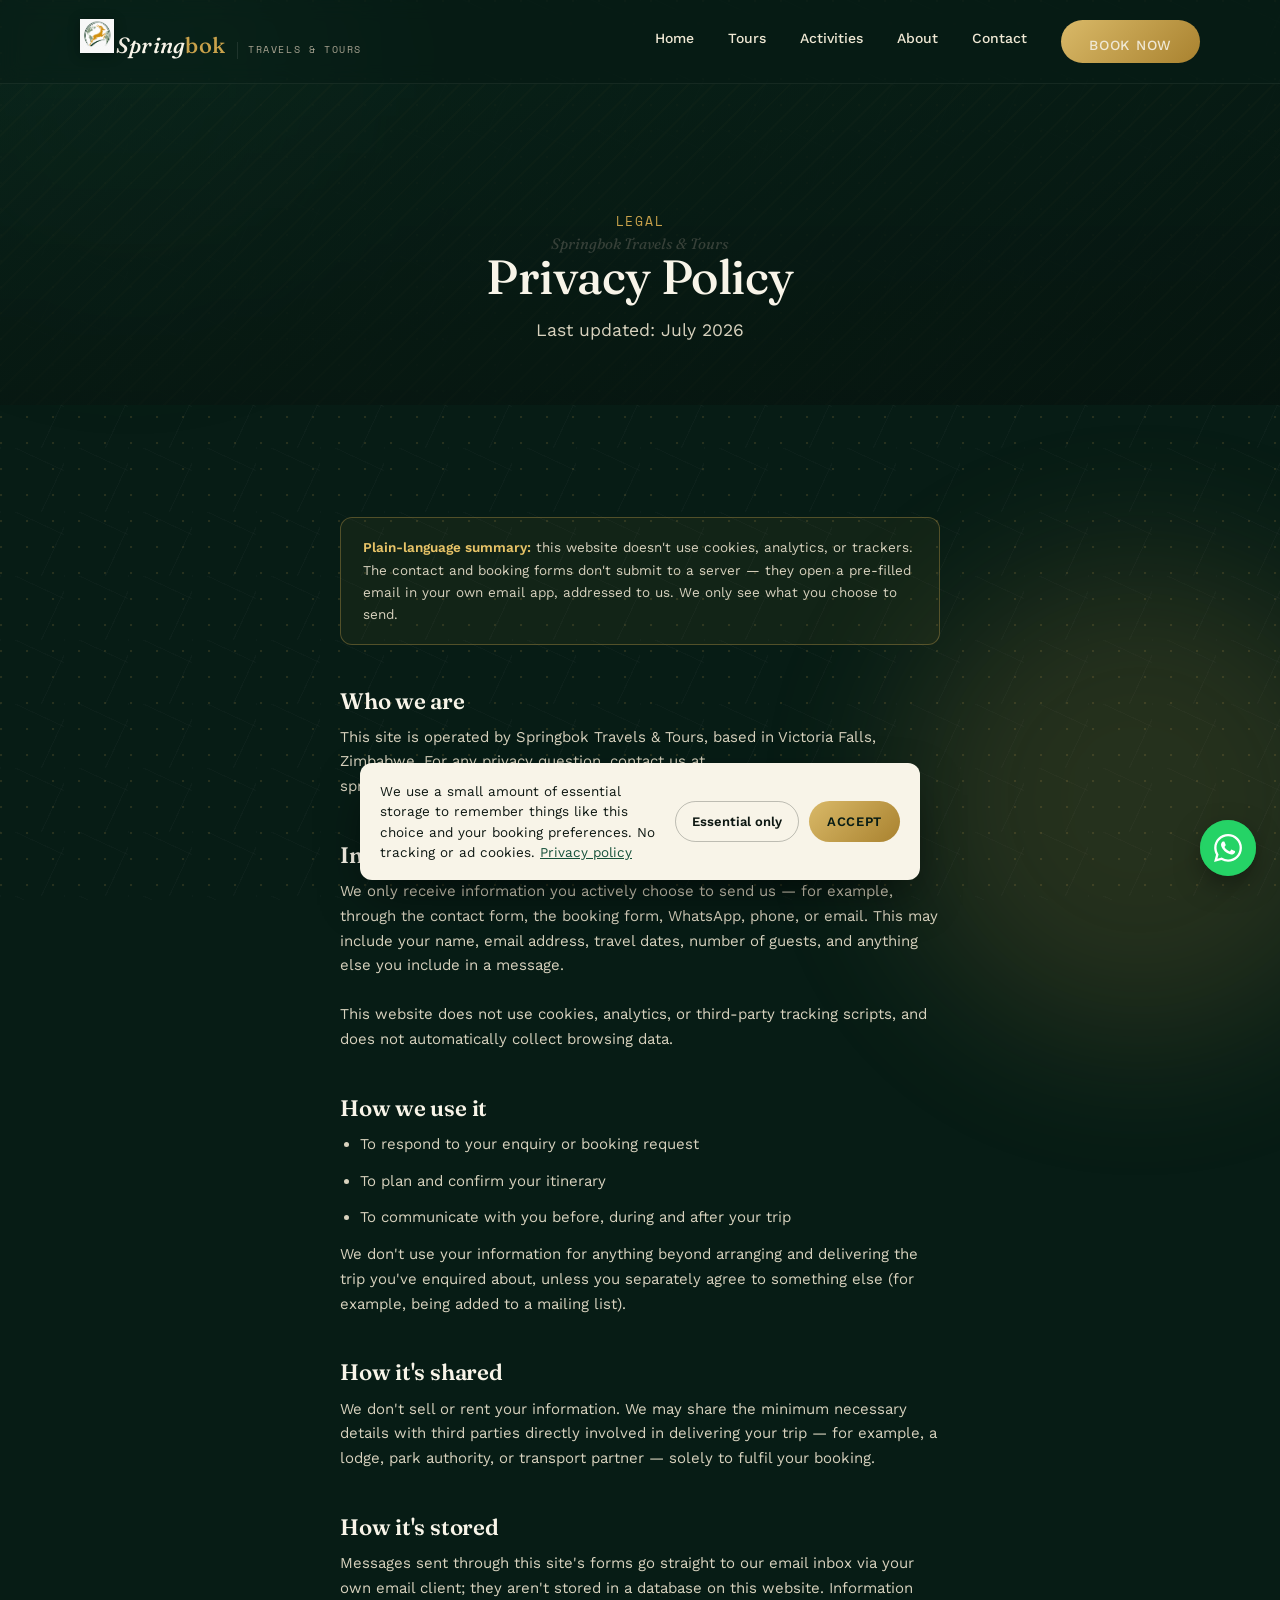
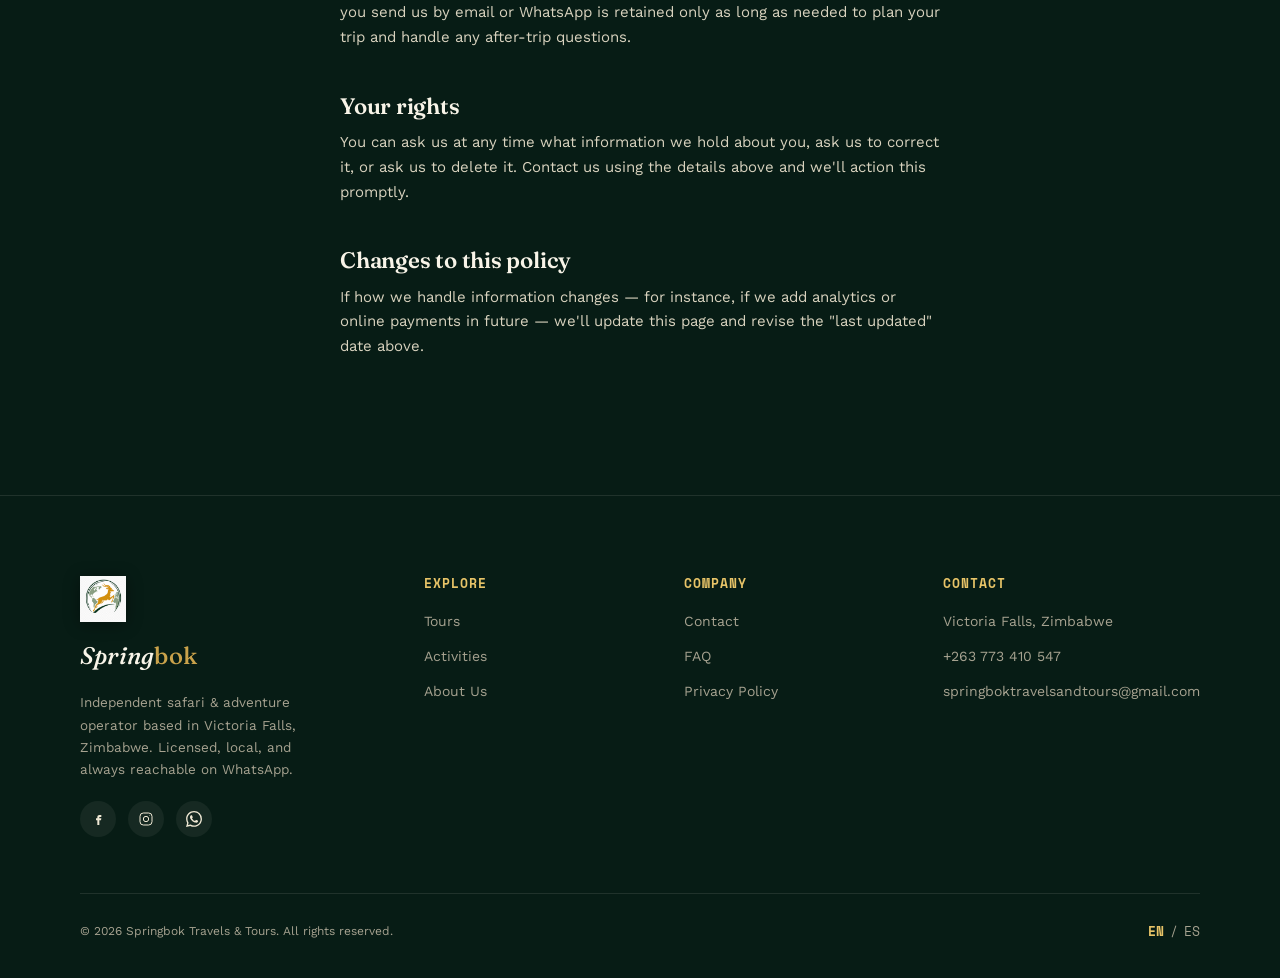
<file: privacy.html>
<!DOCTYPE html>
<!--
  DRAFT PRIVACY POLICY — not legal advice.
  This is a reasonable starting template based on what this site actually
  does (a static contact/booking form that opens the visitor's own email
  client — no server, no database, no analytics or cookies at present).
  Have this reviewed against Zimbabwean data protection law, and against
  any other jurisdiction your customers book from, before relying on it.
-->
<html lang="en">

<head>
    <meta charset="UTF-8">
    <meta name="viewport" content="width=device-width, initial-scale=1.0">
    <title>Privacy Policy — Springbok Travels &amp; Tours</title>
    <meta name="description" content="How Springbok Travels & Tours handles the information you share with us.">
    <link rel="preconnect" href="https://fonts.googleapis.com">
    <link
        href="https://fonts.googleapis.com/css2?family=Fraunces:ital,opsz,wght@0,9..144,400;0,9..144,500;0,9..144,600;1,9..144,500&family=Work+Sans:wght@400;500;600;700&family=Space+Mono:wght@400;700&display=swap"
        rel="stylesheet">
    <link rel="stylesheet" href="style.css">
    <link rel="icon" type="image/png" sizes="32x32" href="images/logo/favicon-32.png">
    <link rel="icon" type="image/png" sizes="192x192" href="images/logo/favicon-192.png">
    <link rel="apple-touch-icon" href="images/logo/apple-touch-icon.png">
    <meta name="theme-color" content="#071C15">
</head>

<body>

    <header class="site-header">
        <div class="header-inner">
            <a href="index.html" class="logo">
                <img src="images/logo.png" alt="" class="logo-icon" width="40" height="31">
                <span class="logo-word">Spring<span>bok</span></span>
                <span class="logo-tag">Travels &amp; Tours</span>
            </a>
            <div class="nav">
                <div class="nav-links">
                    <a href="index.html" class="nav-link">Home</a>
                    <a href="tours.html" class="nav-link">Tours</a>
                    <a href="activities.html" class="nav-link">Activities</a>
                    <a href="about.html" class="nav-link">About</a>
                    <a href="contact.html" class="nav-link">Contact</a>
                    <a href="tours.html" class="nav-link btn btn--gold ">Book Now</a>
                </div>
                <button class="hamburger" aria-label="Open navigation menu" aria-expanded="false">
                    <span></span><span></span><span></span>
                </button>
            </div>
        </div>
    </header>

    <main>
        <section class="page-hero" style="min-height:280px;">
            <div class="page-hero__media">
                <div class="media-fallback-label" style="display:flex;">Springbok Travels &amp; Tours</div>
            </div>
            <div class="page-hero__content">
                <span class="eyebrow">Legal</span>
                <h1 style="font-size:clamp(2rem,2vw + 1.5rem,3rem);">Privacy Policy</h1>
                <p>Last updated: July 2026</p>
            </div>
        </section>

        <section class="page-content">
            <div class="container policy-doc">

                <div class="policy-note">
                    <strong>Plain-language summary:</strong> this website doesn't use cookies, analytics, or trackers.
                    The contact and booking forms don't submit to a server — they open a pre-filled email in your own
                    email app, addressed to us. We only see what you choose to send.
                </div>

                <h2>Who we are</h2>
                <p>This site is operated by Springbok Travels &amp; Tours, based in Victoria Falls, Zimbabwe. For any
                    privacy question, contact us at <a
                        href="mailto:springboktravelsandtours@gmail.com">springboktravelsandtours@gmail.com</a> or <a
                        href="tel:+263773410547">+263 773 410 547</a>.</p>

                <h2>Information we collect</h2>
                <p>We only receive information you actively choose to send us — for example, through the contact form,
                    the booking form, WhatsApp, phone, or email. This may include your name, email address, travel
                    dates, number of guests, and anything else you include in a message.</p>
                <p>This website does not use cookies, analytics, or third-party tracking scripts, and does not
                    automatically collect browsing data.</p>

                <h2>How we use it</h2>
                <ul>
                    <li>To respond to your enquiry or booking request</li>
                    <li>To plan and confirm your itinerary</li>
                    <li>To communicate with you before, during and after your trip</li>
                </ul>
                <p>We don't use your information for anything beyond arranging and delivering the trip you've enquired
                    about, unless you separately agree to something else (for example, being added to a mailing list).
                </p>

                <h2>How it's shared</h2>
                <p>We don't sell or rent your information. We may share the minimum necessary details with third parties
                    directly involved in delivering your trip — for example, a lodge, park authority, or transport
                    partner — solely to fulfil your booking.</p>

                <h2>How it's stored</h2>
                <p>Messages sent through this site's forms go straight to our email inbox via your own email client;
                    they aren't stored in a database on this website. Information you send us by email or WhatsApp is
                    retained only as long as needed to plan your trip and handle any after-trip questions.</p>

                <h2>Your rights</h2>
                <p>You can ask us at any time what information we hold about you, ask us to correct it, or ask us to
                    delete it. Contact us using the details above and we'll action this promptly.</p>

                <h2>Changes to this policy</h2>
                <p>If how we handle information changes — for instance, if we add analytics or online payments in future
                    — we'll update this page and revise the "last updated" date above.</p>

            </div>
        </section>
    </main>

    <footer class="site-footer">
        <div class="footer-grid">
            <div class="footer-brand">
                <img src="images/logo.png" alt="Springbok Travels &amp; Tours" class="logo-icon logo-icon--footer"
                    width="52" height="40">
                <span class="logo-word">Spring<span>bok</span></span>
                <p>Independent safari &amp; adventure operator based in Victoria Falls, Zimbabwe. Licensed, local, and
                    always reachable on WhatsApp.</p>
                <div class="footer-social">
                    <a href="#" class="social-icon" aria-label="Facebook"><svg viewBox="0 0 24 24" fill="currentColor">
                            <path d="M14 9h3V6h-3c-1.7 0-3 1.3-3 3v2H9v3h2v7h3v-7h2.5l.5-3H14V9z" />
                        </svg></a>
                    <a href="#" class="social-icon" aria-label="Instagram"><svg viewBox="0 0 24 24" fill="none"
                            stroke="currentColor" stroke-width="1.5">
                            <rect x="3" y="3" width="18" height="18" rx="5" />
                            <circle cx="12" cy="12" r="4" />
                            <circle cx="17.2" cy="6.8" r="0.6" fill="currentColor" stroke="none" />
                        </svg></a>
                    <a href="https://wa.me/263773410547" target="_blank" rel="noopener" class="social-icon"
                        aria-label="WhatsApp"><svg viewBox="0 0 24 24" fill="currentColor">
                            <path
                                d="M17.472 14.382c-.297-.149-1.758-.867-2.03-.967-.273-.099-.471-.148-.67.15-.197.297-.767.966-.94 1.164-.173.199-.347.223-.644.075-.297-.15-1.255-.463-2.39-1.475-.883-.788-1.48-1.761-1.653-2.059-.173-.297-.018-.458.13-.606.134-.133.298-.347.446-.52.149-.174.198-.298.298-.497.099-.198.05-.371-.025-.52-.075-.149-.669-1.612-.916-2.207-.242-.579-.487-.5-.669-.51-.173-.008-.371-.01-.57-.01-.198 0-.52.074-.792.372-.272.297-1.04 1.016-1.04 2.479 0 1.462 1.065 2.875 1.213 3.074.149.198 2.096 3.2 5.077 4.487.709.306 1.262.489 1.694.625.712.227 1.36.195 1.871.118.571-.085 1.758-.719 2.006-1.413.248-.694.248-1.289.173-1.413-.074-.124-.272-.198-.57-.347m-5.421 7.403h-.004a9.87 9.87 0 01-5.031-1.378l-.361-.214-3.741.982.998-3.648-.235-.374a9.86 9.86 0 01-1.51-5.26c.001-5.45 4.436-9.884 9.888-9.884 2.64 0 5.122 1.03 6.988 2.898a9.825 9.825 0 012.893 6.994c-.003 5.45-4.437 9.884-9.885 9.884m8.413-18.297A11.815 11.815 0 0012.05 0C5.495 0 .16 5.335.157 11.892c0 2.096.547 4.142 1.588 5.945L.057 24l6.305-1.654a11.882 11.882 0 005.683 1.448h.005c6.554 0 11.89-5.335 11.893-11.893a11.821 11.821 0 00-3.48-8.413Z" />
                        </svg></a>
                </div>
            </div>
            <div class="footer-col">
                <h4>Explore</h4>
                <ul>
                    <li><a href="tours.html">Tours</a></li>
                    <li><a href="activities.html">Activities</a></li>
                    <li><a href="about.html">About Us</a></li>
                </ul>
            </div>
            <div class="footer-col">
                <h4>Company</h4>
                <ul>
                    <li><a href="contact.html">Contact</a></li>
                    <li><a href="faq.html">FAQ</a></li>
                    <li><a href="privacy.html">Privacy Policy</a></li>
                </ul>
            </div>
            <div class="footer-col">
                <h4>Contact</h4>
                <ul>
                    <li>Victoria Falls, Zimbabwe</li>
                    <li><a href="tel:+263773410547">+263 773 410 547</a></li>
                    <li><a href="mailto:springboktravelsandtours@gmail.com">springboktravelsandtours@gmail.com</a></li>
                </ul>
            </div>
        </div>
        <div class="footer-bottom">
            <span class="copyright">&copy; 2026 Springbok Travels &amp; Tours. All rights reserved.</span>
            <div class="lang-toggle"><span class="is-active">EN</span><span>/</span><span>ES</span></div>
        </div>
    </footer>

    <script src="data.js"></script>
    <script src="script.js"></script>
    <a href="https://wa.me/263773410547" target="_blank" rel="noopener" class="whatsapp-fab"
        aria-label="Chat on WhatsApp">
        <svg viewBox="0 0 24 24" fill="currentColor">
            <path
                d="M17.472 14.382c-.297-.149-1.758-.867-2.03-.967-.273-.099-.471-.148-.67.15-.197.297-.767.966-.94 1.164-.173.199-.347.223-.644.075-.297-.15-1.255-.463-2.39-1.475-.883-.788-1.48-1.761-1.653-2.059-.173-.297-.018-.458.13-.606.134-.133.298-.347.446-.52.149-.174.198-.298.298-.497.099-.198.05-.371-.025-.52-.075-.149-.669-1.612-.916-2.207-.242-.579-.487-.5-.669-.51-.173-.008-.371-.01-.57-.01-.198 0-.52.074-.792.372-.272.297-1.04 1.016-1.04 2.479 0 1.462 1.065 2.875 1.213 3.074.149.198 2.096 3.2 5.077 4.487.709.306 1.262.489 1.694.625.712.227 1.36.195 1.871.118.571-.085 1.758-.719 2.006-1.413.248-.694.248-1.289.173-1.413-.074-.124-.272-.198-.57-.347m-5.421 7.403h-.004a9.87 9.87 0 01-5.031-1.378l-.361-.214-3.741.982.998-3.648-.235-.374a9.86 9.86 0 01-1.51-5.26c.001-5.45 4.436-9.884 9.888-9.884 2.64 0 5.122 1.03 6.988 2.898a9.825 9.825 0 012.893 6.994c-.003 5.45-4.437 9.884-9.885 9.884m8.413-18.297A11.815 11.815 0 0012.05 0C5.495 0 .16 5.335.157 11.892c0 2.096.547 4.142 1.588 5.945L.057 24l6.305-1.654a11.882 11.882 0 005.683 1.448h.005c6.554 0 11.89-5.335 11.893-11.893a11.821 11.821 0 00-3.48-8.413Z" />
        </svg>
        <span class="whatsapp-fab__ring"></span>
    </a>

</body>

</html>
</file>
<file: style.css>
/* ==========================================================================
   SPRINGBOK TRAVELS & TOURS — stylesheet
   Architecture: CSS Cascade Layers, lowest → highest priority.
   Edit tokens in @layer tokens to re-theme the entire site from one place.
   ========================================================================== */

@layer reset, tokens, base, layout, components, pages, utilities;

/* ---------------------------------------------------------------------- */
@layer reset {

    *,
    *::before,
    *::after {
        box-sizing: border-box;
        margin: 0;
        padding: 0;
    }

    html {
        -webkit-text-size-adjust: 100%;
        scroll-behavior: smooth;
    }

    @media (prefers-reduced-motion: reduce) {
        html {
            scroll-behavior: auto;
        }

        *,
        *::before,
        *::after {
            animation-duration: 0.01ms !important;
            animation-iteration-count: 1 !important;
            transition-duration: 0.01ms !important;
            scroll-behavior: auto !important;
        }
    }

    img {
        display: block;
        max-width: 100%;
    }

    button {
        font: inherit;
        color: inherit;
        background: none;
        border: none;
        cursor: pointer;
    }

    input,
    select,
    textarea {
        font: inherit;
        color: inherit;
    }

    a {
        color: inherit;
        text-decoration: none;
    }

    ul {
        list-style: none;
    }
}

/* ---------------------------------------------------------------------- */
@layer tokens {
    :root {
        /* --- Brand colour system: emerald / gold / ivory --- */
        --emerald-950: #071C15;
        --emerald-900: #0A2A1F;
        --emerald-800: #0F3D2C;
        --emerald-700: #155039;
        --emerald-600: #1E6F4E;
        --emerald-500: #278C63;
        --emerald-400: #3FA57A;
        --emerald-300: #6FC29D;

        --gold-600: #A9822F;
        --gold-500: #C9A24B;
        --gold-400: #D9B968;
        --gold-300: #E8C468;
        --gold-100: #F3E3B8;

        --ivory-100: #F8F4E8;
        --ivory-200: #EFE8D4;
        --ivory-300: #D8D2BE;
        --ivory-muted: #A6A290;

        --ink-900: #0D1712;
        --ink-700: #1B2A21;

        /* --- Semantic tokens --- */
        --color-bg: var(--emerald-950);
        --color-bg-raised: var(--emerald-900);
        --color-bg-card: rgba(248, 244, 232, 0.045);
        --color-border: rgba(248, 244, 232, 0.1);
        --color-text: var(--ivory-200);
        --color-text-muted: var(--ivory-muted);
        --color-heading: var(--ivory-100);
        --color-accent: var(--gold-500);
        --color-accent-bright: var(--gold-300);
        --color-primary: var(--emerald-500);
        --color-primary-bright: var(--emerald-400);

        /* --- Type --- */
        --font-display: 'Fraunces', 'Georgia', serif;
        --font-body: 'Work Sans', -apple-system, sans-serif;
        --font-mono: 'Space Mono', 'Courier New', monospace;

        /* --- Layout --- */
        --page-px: 80px;
        --section-py: 112px;
        --gutter: 24px;
        --radius-sm: 6px;
        --radius-md: 12px;
        --radius-lg: 20px;
        --max-width: 1320px;
        --header-h: 84px;

        --ease: cubic-bezier(0.22, 1, 0.36, 1);
    }
}

/* ---------------------------------------------------------------------- */
@layer base {

    html,
    body {
        height: 100%;
    }

    body {
        font-family: var(--font-body);
        font-size: 16px;
        line-height: 1.65;
        color: var(--color-text);
        background: var(--color-bg);
        -webkit-font-smoothing: antialiased;
        -moz-osx-font-smoothing: grayscale;
        overflow-x: hidden;
    }

    h1,
    h2,
    h3,
    h4 {
        font-family: var(--font-display);
        color: var(--color-heading);
        line-height: 1.08;
        font-weight: 600;
        letter-spacing: -0.01em;
    }

    h1 {
        font-size: clamp(2.75rem, 3.2vw + 1.8rem, 5.5rem);
        font-weight: 500;
    }

    h2 {
        font-size: clamp(1.9rem, 1.4vw + 1.4rem, 2.75rem);
    }

    h3 {
        font-size: 1.35rem;
        font-weight: 600;
    }

    h4 {
        font-size: 1.05rem;
        font-weight: 600;
    }

    p {
        color: var(--color-text);
    }

    strong {
        color: var(--color-heading);
        font-weight: 600;
    }

    a:focus-visible,
    button:focus-visible,
    input:focus-visible,
    select:focus-visible,
    textarea:focus-visible,
    [tabindex]:focus-visible {
        outline: 2px solid var(--color-accent-bright);
        outline-offset: 3px;
        border-radius: 4px;
    }
}

/* ---------------------------------------------------------------------- */
@layer layout {
    .container {
        max-width: var(--max-width);
        margin: 0 auto;
        padding: 0 var(--page-px);
    }

    main {
        display: block;
    }

    .section {
        padding: var(--section-py) var(--page-px);
    }

    .section--tight {
        padding-top: calc(var(--section-py) * 0.6);
        padding-bottom: calc(var(--section-py) * 0.6);
    }

    .section--raised {
        background: var(--emerald-900);
    }

    .section-inner {
        max-width: var(--max-width);
        margin: 0 auto;
    }

    .split {
        display: grid;
        grid-template-columns: 1.05fr 1fr;
        gap: 64px;
        align-items: center;
        max-width: var(--max-width);
        margin: 0 auto;
    }

    .split--reverse {
        grid-template-columns: 1fr 1.05fr;
    }

    .split--reverse .split__media {
        order: 2;
    }
}

/* ---------------------------------------------------------------------- */
@layer components {

    /* --- Eyebrow / section labels --- */
    .eyebrow {
        display: inline-flex;
        align-items: center;
        gap: 10px;
        font-family: var(--font-mono);
        font-size: 12.5px;
        letter-spacing: 0.14em;
        text-transform: uppercase;
        color: var(--color-accent);
    }

    .eyebrow::before {
        content: '';
        width: 20px;
        height: 1px;
        background: var(--color-accent);
    }

    .section-head {
        max-width: 640px;
        margin-bottom: 56px;
    }

    .section-head .eyebrow {
        margin-bottom: 16px;
    }

    .section-head p {
        color: var(--color-text-muted);
        font-size: 1.05rem;
        margin-top: 14px;
    }

    .section-head--center {
        max-width: 640px;
        margin-left: auto;
        margin-right: auto;
        text-align: center;
    }

    .section-head--center .eyebrow {
        justify-content: center;
    }

    .section-head--center .eyebrow::before {
        display: none;
    }

    /* --- Buttons --- */
    .btn {
        display: inline-flex;
        align-items: center;
        justify-content: center;
        gap: 8px;
        padding: 14px 28px;
        border-radius: 999px;
        font-family: var(--font-body);
        font-weight: 600;
        font-size: 13.5px;
        letter-spacing: 0.05em;
        text-transform: uppercase;
        transition: transform 0.25s var(--ease), box-shadow 0.25s var(--ease), background-color 0.25s var(--ease);
        white-space: nowrap;
    }

    .btn--gold {
        background: linear-gradient(135deg, var(--gold-400), var(--gold-600));
        color: var(--emerald-950);
    }

    .btn--gold:hover {
        transform: translateY(-2px);
        box-shadow: 0 12px 30px rgba(201, 162, 75, 0.35);
    }

    .btn--outline {
        background: transparent;
        color: var(--ivory-100);
        border: 1px solid rgba(248, 244, 232, 0.35);
    }

    .btn--outline:hover {
        border-color: var(--color-accent);
        color: var(--color-accent-bright);
    }

    .btn--ghost {
        background: rgba(248, 244, 232, 0.06);
        color: var(--ivory-100);
        padding: 10px 18px;
    }

    .btn--ghost:hover {
        background: rgba(248, 244, 232, 0.12);
    }

    .btn--block {
        width: 100%;
    }

    /* --- Header --- */
    .site-header {
        position: fixed;
        inset: 0 0 auto 0;
        height: var(--header-h);
        display: flex;
        align-items: center;
        z-index: 1000;
        background: rgba(7, 28, 21, 0.72);
        backdrop-filter: blur(10px);
        -webkit-backdrop-filter: blur(10px);
        border-bottom: 1px solid rgba(248, 244, 232, 0.06);
        transition: background 0.3s var(--ease);
    }

    .header-inner {
        width: 100%;
        max-width: var(--max-width);
        margin: 0 auto;
        padding: 0 var(--page-px);
        display: flex;
        align-items: center;
        justify-content: space-between;
    }

    .logo {
        display: flex;
        align-items: baseline;
        gap: 2px;
    }

    .logo-word {
        font-family: var(--font-display);
        font-style: italic;
        font-weight: 500;
        font-size: 22px;
        color: var(--ivory-100);
        letter-spacing: 0.01em;
    }

    .logo-word span {
        color: var(--color-accent);
        font-style: normal;
    }

    .logo-tag {
        font-family: var(--font-mono);
        font-size: 10px;
        letter-spacing: 0.16em;
        text-transform: uppercase;
        color: var(--color-text-muted);
        margin-left: 10px;
        padding-left: 10px;
        border-left: 1px solid var(--color-border);
    }

    .nav {
        display: flex;
        align-items: center;
        gap: 40px;
    }

    .nav-links {
        display: flex;
        align-items: center;
        gap: 34px;
    }

    .nav-link {
        font-family: var(--font-body);
        font-size: 14px;
        font-weight: 500;
        color: var(--ivory-200);
        padding-bottom: 6px;
        position: relative;
    }

    .nav-link::after {
        content: '';
        position: absolute;
        left: 0;
        bottom: 0;
        width: 0;
        height: 2px;
        background: var(--color-accent);
        transition: width 0.25s var(--ease);
    }

    .nav-link:hover::after,
    .nav-link.is-active::after {
        width: 100%;
    }

    .nav-link.is-active {
        color: var(--color-accent-bright);
    }

    .hamburger {
        display: none;
        flex-direction: column;
        justify-content: center;
        gap: 5px;
        width: 32px;
        height: 32px;
        z-index: 1001;
    }

    .hamburger span {
        display: block;
        width: 100%;
        height: 2px;
        background: var(--ivory-100);
        border-radius: 2px;
        transition: transform 0.3s var(--ease), opacity 0.2s var(--ease);
    }

    .hamburger.is-open span:nth-child(1) {
        transform: translateY(7px) rotate(45deg);
    }

    .hamburger.is-open span:nth-child(2) {
        opacity: 0;
    }

    .hamburger.is-open span:nth-child(3) {
        transform: translateY(-7px) rotate(-45deg);
    }

    /* --- Hero --- */
    .hero {
        position: relative;
        min-height: 720px;
        display: flex;
        align-items: flex-end;
        overflow: hidden;
        background: var(--emerald-950);
    }

    .hero__media {
        position: absolute;
        inset: 0;
    }

    .hero__media .media-img {
        width: 100%;
        height: 100%;
        object-fit: cover;
    }

    .hero__media::after {
        content: '';
        position: absolute;
        inset: 0;
        background:
            linear-gradient(0deg, rgba(7, 20, 15, 0.82) 0%, rgba(7, 20, 15, 0.4) 45%, rgba(7, 28, 21, 0.2) 100%);
    }

    /* Fallback used by .hero__media and .page-hero__media when the source
     photo hasn't been added yet (see .media-fallback-label below). */
    .media-fallback-label {
        display: none;
        position: absolute;
        inset: 0;
        align-items: center;
        justify-content: center;
        text-align: center;
        padding: 20px;
        font-family: var(--font-display);
        font-style: italic;
        font-size: 15px;
        color: var(--ivory-300);
        opacity: 0.7;
        z-index: 0;
        background:
            repeating-linear-gradient(135deg, rgba(201, 162, 75, 0.07) 0px, rgba(201, 162, 75, 0.07) 2px, transparent 2px, transparent 18px),
            linear-gradient(160deg, var(--emerald-800), var(--emerald-950));
    }

    .is-missing .media-fallback-label {
        display: flex;
    }

    .is-missing .media-img {
        display: none;
    }

    .hero__content {
        position: relative;
        z-index: 2;
        width: 100%;
        max-width: var(--max-width);
        margin: 0 auto;
        padding: calc(var(--header-h) + 64px) var(--page-px) 88px;
    }

    .hero__eyebrow {
        font-family: var(--font-mono);
        font-size: 13px;
        letter-spacing: 0.16em;
        text-transform: uppercase;
        color: var(--color-accent-bright);
        display: flex;
        align-items: center;
        gap: 10px;
        margin-bottom: 22px;
    }

    .hero__eyebrow .pin {
        color: var(--color-accent);
    }

    .hero h1 {
        max-width: 15ch;
    }

    .hero h1 em {
        font-style: italic;
        color: var(--color-accent);
    }

    .hero__subtitle {
        font-size: 1.15rem;
        color: var(--ivory-300);
        max-width: 46ch;
        margin-top: 20px;
    }

    .hero__actions {
        display: flex;
        gap: 16px;
        margin-top: 36px;
        flex-wrap: wrap;
    }

    .hero__chips {
        display: flex;
        gap: 28px;
        margin-top: 56px;
        flex-wrap: wrap;
    }

    .hero__chip {
        display: flex;
        align-items: center;
        gap: 10px;
    }

    .hero__chip-icon {
        width: 38px;
        height: 38px;
        border-radius: 50%;
        border: 1px solid rgba(201, 162, 75, 0.5);
        background: rgba(201, 162, 75, 0.08);
        display: flex;
        align-items: center;
        justify-content: center;
        color: var(--color-accent-bright);
        flex-shrink: 0;
    }

    .hero__chip-icon svg {
        width: 17px;
        height: 17px;
    }

    .hero__chip-text {
        font-size: 13.5px;
        color: var(--ivory-300);
    }

    /* --- Media placeholder system ---
     Real photo: drop a file at the img's src path.
     Until then, this shows a branded placeholder automatically (via onerror). */
    .media {
        position: relative;
        overflow: hidden;
        width: 100%;
        height: 100%;
        background: var(--emerald-800);
    }

    .media-img {
        width: 100%;
        height: 100%;
        object-fit: cover;
        display: block;
        transition: transform 0.6s var(--ease);
    }

    .media--missing .media-img {
        display: none;
    }

    .media--missing {
        background:
            repeating-linear-gradient(135deg, rgba(201, 162, 75, 0.07) 0px, rgba(201, 162, 75, 0.07) 2px, transparent 2px, transparent 18px),
            linear-gradient(160deg, var(--emerald-800), var(--emerald-950));
    }

    .media--missing::after {
        content: attr(data-label);
        position: absolute;
        inset: 0;
        display: flex;
        align-items: center;
        justify-content: center;
        text-align: center;
        padding: 16px;
        font-family: var(--font-display);
        font-style: italic;
        font-size: 16px;
        color: var(--ivory-300);
        opacity: 0.75;
    }

    .media--missing::before {
        content: '';
        position: absolute;
        inset: 10px;
        border: 1px solid rgba(201, 162, 75, 0.3);
        pointer-events: none;
    }

    /* --- Tour cards --- */
    .tour-card {
        position: relative;
        height: 340px;
        border-radius: var(--radius-md);
        overflow: hidden;
        cursor: pointer;
        box-shadow: 0 10px 30px rgba(3, 10, 7, 0.4);
        transition: transform 0.35s var(--ease), box-shadow 0.35s var(--ease);
    }

    .tour-card:hover {
        transform: translateY(-6px);
        box-shadow: 0 22px 45px rgba(3, 10, 7, 0.55);
    }

    .tour-card:hover .media-img {
        transform: scale(1.06);
    }

    .tour-card__media {
        position: absolute;
        inset: 0;
    }

    .tour-card__overlay {
        position: absolute;
        inset: 0;
        background: linear-gradient(0deg, rgba(7, 20, 15, 0.92) 0%, rgba(7, 20, 15, 0.15) 55%, transparent 75%);
    }

    .tour-card__price {
        position: absolute;
        top: 16px;
        right: 16px;
        font-family: var(--font-mono);
        font-size: 12.5px;
        font-weight: 700;
        background: rgba(7, 20, 15, 0.55);
        border: 1px solid rgba(201, 162, 75, 0.5);
        color: var(--gold-300);
        padding: 6px 12px;
        border-radius: 999px;
        backdrop-filter: blur(4px);
    }

    .tour-card__body {
        position: absolute;
        left: 20px;
        right: 20px;
        bottom: 18px;
        z-index: 2;
    }

    .tour-card__title {
        font-size: 19px;
        margin-bottom: 4px;
    }

    .tour-card__meta {
        font-family: var(--font-mono);
        font-size: 11.5px;
        letter-spacing: 0.06em;
        text-transform: uppercase;
        color: var(--ivory-muted);
    }

    .tour-card__actions {
        display: flex;
        align-items: center;
        gap: 14px;
        margin-top: 14px;
        opacity: 0;
        transform: translateY(8px);
        transition: all 0.25s var(--ease);
    }

    .tour-card:hover .tour-card__actions {
        opacity: 1;
        transform: translateY(0);
    }

    .tour-card__link {
        font-size: 12.5px;
        font-weight: 600;
        text-decoration: underline;
        text-underline-offset: 3px;
    }

    .splide__slide {
        padding: 0 12px;
    }

    .splide__arrow {
        background: rgba(7, 20, 15, 0.7);
        border: 1px solid rgba(248, 244, 232, 0.14);
        width: 46px;
        height: 46px;
        opacity: 0.9;
    }

    .splide__arrow:hover {
        background: var(--emerald-600);
        opacity: 1;
    }

    .splide__arrow svg {
        fill: var(--ivory-100);
        width: 18px;
        height: 18px;
    }

    .splide__pagination__page {
        background: rgba(248, 244, 232, 0.3);
    }

    .splide__pagination__page.is-active {
        background: var(--color-accent);
        transform: scale(1.2);
    }

    /* --- Why us: flip cards --- */
    .why-grid {
        display: grid;
        grid-template-columns: repeat(3, 1fr);
        gap: var(--gutter);
        max-width: var(--max-width);
        margin: 0 auto;
    }

    .flip-card {
        perspective: 1400px;
        height: 280px;
    }

    .flip-card__inner {
        position: relative;
        width: 100%;
        height: 100%;
        transform-style: preserve-3d;
        transition: transform 0.7s var(--ease);
    }

    .flip-card:hover .flip-card__inner,
    .flip-card:focus-within .flip-card__inner {
        transform: rotateY(180deg);
    }

    .flip-card__face {
        position: absolute;
        inset: 0;
        backface-visibility: hidden;
        border-radius: var(--radius-md);
        border: 1px solid var(--color-border);
        padding: 40px 32px;
        display: flex;
        flex-direction: column;
    }

    .flip-card__front {
        background: var(--color-bg-card);
        align-items: center;
        justify-content: center;
        text-align: center;
        gap: 20px;
    }

    .flip-card__back {
        background: linear-gradient(155deg, var(--emerald-700), var(--emerald-900));
        transform: rotateY(180deg);
        justify-content: center;
        gap: 12px;
    }

    .flip-icon {
        width: 60px;
        height: 60px;
        border-radius: 50%;
        border: 1px solid rgba(201, 162, 75, 0.45);
        background: rgba(201, 162, 75, 0.08);
        display: flex;
        align-items: center;
        justify-content: center;
        color: var(--color-accent-bright);
    }

    .flip-icon svg {
        width: 26px;
        height: 26px;
    }

    .flip-card__back h4 {
        color: var(--gold-300);
    }

    .flip-card__back p {
        font-size: 14px;
        color: var(--ivory-300);
    }

    .flip-hint {
        font-family: var(--font-mono);
        font-size: 10.5px;
        letter-spacing: 0.1em;
        text-transform: uppercase;
        color: var(--color-text-muted);
    }

    /* --- Reviews --- */
    .reviews-grid {
        display: grid;
        grid-template-columns: repeat(3, 1fr);
        gap: var(--gutter);
        max-width: var(--max-width);
        margin: 0 auto;
    }

    .review-card {
        background: var(--color-bg-card);
        border: 1px solid var(--color-border);
        border-radius: var(--radius-md);
        padding: 32px;
        display: flex;
        flex-direction: column;
        gap: 18px;
    }

    .review-stars {
        display: flex;
        gap: 3px;
        color: var(--gold-400);
    }

    .review-stars svg {
        width: 15px;
        height: 15px;
    }

    .review-text {
        font-size: 14.5px;
        color: var(--ivory-300);
        flex: 1;
    }

    .review-person {
        display: flex;
        align-items: center;
        gap: 12px;
    }

    .review-avatar {
        width: 40px;
        height: 40px;
        border-radius: 50%;
        background: linear-gradient(135deg, var(--emerald-500), var(--emerald-700));
        display: flex;
        align-items: center;
        justify-content: center;
        font-family: var(--font-mono);
        font-size: 13px;
        font-weight: 700;
        color: var(--ivory-100);
        flex-shrink: 0;
    }

    .review-name {
        font-size: 13.5px;
        font-weight: 600;
        color: var(--ivory-100);
    }

    /* --- Split / imagery section --- */
    .split__media {
        display: grid;
        grid-template-columns: 1fr 1fr;
        gap: 16px;
    }

    .split__media .media {
        border-radius: var(--radius-md);
        border: 1px solid var(--color-border);
    }

    .split__media .media:nth-child(1) {
        grid-column: 1 / 2;
        grid-row: 1 / 3;
        height: 420px;
    }

    .split__media .media:nth-child(2) {
        grid-column: 2 / 3;
        grid-row: 1 / 2;
        height: 200px;
    }

    .split__media .media:nth-child(3) {
        grid-column: 2 / 3;
        grid-row: 2 / 3;
        height: 204px;
    }

    .split__body p {
        margin-top: 18px;
        margin-bottom: 8px;
        max-width: 50ch;
    }

    .split__body .btn {
        margin-top: 28px;
    }

    /* --- Map --- */
    .map-section {
        position: relative;
        height: 520px;
    }

    .map-section iframe {
        width: 100%;
        height: 100%;
        border: 0;
        filter: grayscale(65%) sepia(15%) hue-rotate(70deg) saturate(1.3) brightness(0.75) contrast(1.1);
    }

    .map-badge {
        position: absolute;
        left: var(--page-px);
        bottom: 32px;
        z-index: 2;
        background: rgba(7, 20, 15, 0.85);
        border: 1px solid rgba(201, 162, 75, 0.35);
        backdrop-filter: blur(6px);
        border-radius: var(--radius-md);
        padding: 20px 26px;
        max-width: 280px;
    }

    .map-badge .eyebrow {
        margin-bottom: 8px;
    }

    .map-badge p {
        font-size: 13.5px;
        color: var(--ivory-300);
    }

    /* --- Footer --- */
    .site-footer {
        background: var(--emerald-950);
        border-top: 1px solid var(--color-border);
        padding: 80px var(--page-px) 36px;
        position: relative;
        overflow: hidden;
    }

    .footer-grid {
        display: grid;
        grid-template-columns: 1.4fr 1fr 1fr 1fr;
        gap: 48px;
        max-width: var(--max-width);
        margin: 0 auto;
        position: relative;
        z-index: 1;
    }

    .footer-brand .logo-word {
        font-size: 24px;
    }

    .footer-brand p {
        margin-top: 16px;
        font-size: 13.5px;
        color: var(--color-text-muted);
        max-width: 32ch;
    }

    .footer-col h4 {
        font-size: 13px;
        letter-spacing: 0.08em;
        text-transform: uppercase;
        color: var(--gold-300);
        margin-bottom: 20px;
        font-family: var(--font-mono);
        font-weight: 700;
    }

    .footer-col ul li {
        margin-bottom: 12px;
    }

    .footer-col ul li a,
    .footer-col ul li {
        font-size: 14px;
        color: var(--color-text-muted);
    }

    .footer-col ul li a:hover {
        color: var(--color-accent-bright);
    }

    .footer-social {
        display: flex;
        gap: 12px;
        margin-top: 20px;
    }

    .social-icon {
        width: 36px;
        height: 36px;
        border-radius: 50%;
        background: rgba(248, 244, 232, 0.06);
        display: flex;
        align-items: center;
        justify-content: center;
        color: var(--ivory-200);
        transition: background 0.2s var(--ease), color 0.2s var(--ease);
    }

    .social-icon:hover {
        background: var(--emerald-600);
        color: var(--ivory-100);
    }

    .social-icon svg {
        width: 16px;
        height: 16px;
    }

    .footer-bottom {
        max-width: var(--max-width);
        margin: 56px auto 0;
        padding-top: 28px;
        border-top: 1px solid var(--color-border);
        display: flex;
        justify-content: space-between;
        align-items: center;
        position: relative;
        z-index: 1;
        flex-wrap: wrap;
        gap: 16px;
    }

    .copyright {
        font-size: 12px;
        color: var(--color-text-muted);
    }

    .lang-toggle {
        display: flex;
        gap: 6px;
        font-size: 12.5px;
        font-family: var(--font-mono);
        color: var(--color-text-muted);
    }

    .lang-toggle span {
        cursor: pointer;
    }

    .lang-toggle span.is-active {
        color: var(--color-accent-bright);
        font-weight: 700;
    }

    /* --- Modals --- */
    .modal-overlay {
        position: fixed;
        inset: 0;
        background: rgba(7, 20, 15, 0.88);
        backdrop-filter: blur(8px);
        display: flex;
        align-items: center;
        justify-content: center;
        z-index: 3000;
        opacity: 0;
        visibility: hidden;
        transition: opacity 0.3s var(--ease), visibility 0.3s var(--ease);
        padding: 24px;
    }

    .modal-overlay.is-visible {
        opacity: 1;
        visibility: visible;
    }

    .modal-panel {
        background: var(--emerald-900);
        border: 1px solid var(--color-border);
        border-radius: var(--radius-lg);
        padding: 40px 44px;
        width: 100%;
        max-width: 640px;
        max-height: 88vh;
        overflow-y: auto;
        position: relative;
        transform: scale(0.96) translateY(10px);
        transition: transform 0.3s var(--ease);
    }

    .modal-overlay.is-visible .modal-panel {
        transform: scale(1) translateY(0);
    }

    .modal-close {
        position: absolute;
        top: 18px;
        right: 18px;
        width: 36px;
        height: 36px;
        border-radius: 50%;
        display: flex;
        align-items: center;
        justify-content: center;
        color: var(--color-text-muted);
        font-size: 22px;
        transition: background 0.2s var(--ease), color 0.2s var(--ease);
    }

    .modal-close:hover {
        background: rgba(248, 244, 232, 0.08);
        color: var(--ivory-100);
    }

    .modal-panel h2 {
        margin-bottom: 8px;
        padding-right: 30px;
    }

    .modal-eyebrow {
        margin-bottom: 18px;
    }

    .modal-panel h4 {
        color: var(--gold-300);
        font-size: 12.5px;
        text-transform: uppercase;
        letter-spacing: 0.08em;
        font-family: var(--font-mono);
        margin-top: 22px;
        margin-bottom: 8px;
    }

    .modal-meta-row {
        display: flex;
        gap: 28px;
        margin: 20px 0;
        padding: 18px 0;
        border-top: 1px solid var(--color-border);
        border-bottom: 1px solid var(--color-border);
    }

    .modal-meta-row div {
        font-size: 14px;
    }

    .modal-meta-row strong {
        display: block;
        font-family: var(--font-mono);
        color: var(--gold-300);
        font-size: 20px;
        margin-top: 2px;
    }

    .modal-note {
        font-size: 13px;
        color: var(--color-text-muted);
        font-style: italic;
        margin-top: 4px;
    }

    /* --- Forms --- */
    .form-group {
        margin-bottom: 20px;
    }

    .form-group label {
        display: block;
        font-size: 13px;
        font-weight: 600;
        letter-spacing: 0.04em;
        text-transform: uppercase;
        color: var(--color-text-muted);
        margin-bottom: 8px;
    }

    .form-group input,
    .form-group select,
    .form-group textarea {
        width: 100%;
        padding: 13px 16px;
        background: rgba(248, 244, 232, 0.05);
        border: 1px solid var(--color-border);
        border-radius: var(--radius-sm);
        color: var(--ivory-100);
        font-size: 15px;
        transition: border-color 0.2s var(--ease), background 0.2s var(--ease);
    }

    .form-group input:focus,
    .form-group select:focus,
    .form-group textarea:focus {
        outline: none;
        border-color: var(--color-accent);
        background: rgba(248, 244, 232, 0.08);
    }

    .form-group select option {
        background: var(--emerald-900);
        color: var(--ivory-100);
    }

    .form-grid {
        display: grid;
        grid-template-columns: 1fr 1fr;
        gap: 18px;
    }

    /* --- Category filter (Activities page) --- */
    .filter-bar {
        display: flex;
        flex-wrap: wrap;
        gap: 10px;
        justify-content: center;
        margin-bottom: 56px;
    }

    .filter-btn {
        font-family: var(--font-mono);
        font-size: 12.5px;
        letter-spacing: 0.05em;
        text-transform: uppercase;
        padding: 10px 20px;
        border-radius: 999px;
        border: 1px solid var(--color-border);
        color: var(--ivory-300);
        transition: all 0.2s var(--ease);
    }

    .filter-btn:hover {
        border-color: var(--color-accent);
        color: var(--gold-300);
    }

    .filter-btn.is-active {
        background: var(--color-accent);
        border-color: var(--color-accent);
        color: var(--emerald-950);
        font-weight: 700;
    }

    .activity-grid {
        display: grid;
        grid-template-columns: repeat(4, 1fr);
        gap: var(--gutter);
        max-width: var(--max-width);
        margin: 0 auto;
    }

    .activity-card {
        border-radius: var(--radius-md);
        overflow: hidden;
        border: 1px solid var(--color-border);
        background: var(--color-bg-card);
        transition: transform 0.3s var(--ease), border-color 0.3s var(--ease);
    }

    .activity-card:hover {
        transform: translateY(-4px);
        border-color: rgba(201, 162, 75, 0.4);
    }

    .activity-card .media {
        height: 170px;
    }

    .activity-card__body {
        padding: 16px 18px;
    }

    .activity-card__cat {
        font-family: var(--font-mono);
        font-size: 10px;
        letter-spacing: 0.1em;
        text-transform: uppercase;
        color: var(--color-accent);
    }

    .activity-card__title {
        font-size: 15.5px;
        margin: 6px 0 8px;
    }

    .activity-card__price {
        font-family: var(--font-mono);
        font-size: 13px;
        color: var(--ivory-300);
    }

    .activity-card__footer {
        display: flex;
        align-items: center;
        justify-content: space-between;
        gap: 10px;
        margin-top: 10px;
    }

    .activity-card__price strong {
        color: var(--gold-300);
    }

    .activity-card.is-hidden {
        display: none;
    }

    /* --- FAQ accordion (native <details>, no JS) --- */
    .accordion {
        max-width: 760px;
        margin: 0 auto;
        display: flex;
        flex-direction: column;
        gap: 12px;
    }

    .accordion-item {
        border: 1px solid var(--color-border);
        border-radius: var(--radius-md);
        background: var(--color-bg-card);
        overflow: hidden;
    }

    .accordion-item summary {
        cursor: pointer;
        list-style: none;
        display: flex;
        align-items: center;
        justify-content: space-between;
        gap: 20px;
        padding: 20px 24px;
        font-family: var(--font-body);
        font-weight: 600;
        font-size: 15.5px;
        color: var(--ivory-100);
    }

    .accordion-item summary::-webkit-details-marker {
        display: none;
    }

    .accordion-item summary:hover {
        color: var(--gold-300);
    }

    .accordion-icon {
        flex-shrink: 0;
        font-family: var(--font-mono);
        font-size: 20px;
        line-height: 1;
        color: var(--color-accent);
        transition: transform 0.3s var(--ease);
    }

    .accordion-item[open] .accordion-icon {
        transform: rotate(45deg);
    }

    .accordion-item .accordion-answer {
        padding: 0 24px 22px;
        color: var(--ivory-300);
        font-size: 14.5px;
        max-width: 68ch;
    }

    /* --- Legal / policy document layout --- */
    .policy-doc {
        max-width: 76ch;
        margin: 0 auto;
    }

    .policy-doc h2 {
        margin-top: 44px;
        margin-bottom: 12px;
        font-size: 1.4rem;
    }

    .policy-doc h2:first-child {
        margin-top: 0;
    }

    .policy-doc p,
    .policy-doc li {
        color: var(--ivory-300);
        font-size: 15px;
        margin-bottom: 12px;
    }

    .policy-doc ul {
        padding-left: 20px;
        list-style: disc;
    }

    .policy-note {
        border: 1px solid rgba(201, 162, 75, 0.35);
        background: rgba(201, 162, 75, 0.06);
        border-radius: var(--radius-md);
        padding: 18px 22px;
        font-size: 13.5px;
        color: var(--ivory-300);
        margin-bottom: 40px;
    }

    .policy-note strong {
        color: var(--gold-300);
    }

    .stat-row {
        display: flex;
        gap: 56px;
        flex-wrap: wrap;
    }

    .stat strong {
        display: block;
        font-family: var(--font-display);
        font-size: 2.4rem;
        color: var(--gold-300);
        font-weight: 500;
    }

    .stat span {
        font-family: var(--font-mono);
        font-size: 11.5px;
        letter-spacing: 0.08em;
        text-transform: uppercase;
        color: var(--color-text-muted);
    }

    /* --- Scroll reveal --- */
    .reveal {
        opacity: 0;
        transform: translateY(28px);
        transition: opacity 0.7s var(--ease), transform 0.7s var(--ease);
    }

    .reveal.is-visible {
        opacity: 1;
        transform: translateY(0);
    }
}

/* ---------------------------------------------------------------------- */
@layer pages {

    .page-hero {
        position: relative;
        min-height: 380px;
        display: flex;
        align-items: center;
        justify-content: center;
        text-align: center;
        padding: calc(var(--header-h) + 40px) var(--page-px) 60px;
        overflow: hidden;
    }

    .page-hero__media {
        position: absolute;
        inset: 0;
    }

    .page-hero__media::after {
        content: '';
        position: absolute;
        inset: 0;
        background: linear-gradient(180deg, rgba(7, 20, 15, 0.55), rgba(7, 20, 15, 0.78));
    }

    .page-hero__content {
        position: relative;
        z-index: 2;
        max-width: 640px;
    }

    .page-hero .eyebrow {
        justify-content: center;
        margin-bottom: 18px;
    }

    .page-hero .eyebrow::before {
        display: none;
    }

    .page-hero p {
        margin-top: 14px;
        font-size: 1.1rem;
        color: var(--ivory-300);
    }

    .page-content {
        padding: var(--section-py) var(--page-px);
    }

    .page-content .container p {
        max-width: 72ch;
        margin-bottom: var(--gutter);
    }

    /* Contact */
    .contact-grid {
        display: grid;
        grid-template-columns: 0.9fr 1.1fr;
        gap: 72px;
        align-items: start;
    }

    .contact-info {
        margin-top: 28px;
        display: flex;
        flex-direction: column;
        gap: 16px;
    }

    .contact-info-item {
        display: flex;
        gap: 14px;
        align-items: flex-start;
        padding: 18px;
        background: var(--color-bg-card);
        border: 1px solid var(--color-border);
        border-radius: var(--radius-md);
    }

    .contact-info-item svg {
        width: 20px;
        height: 20px;
        color: var(--color-accent-bright);
        flex-shrink: 0;
        margin-top: 2px;
    }

    .contact-info-item strong {
        display: block;
        font-size: 13px;
        color: var(--ivory-muted);
        text-transform: uppercase;
        letter-spacing: 0.05em;
        margin-bottom: 3px;
        font-family: var(--font-mono);
    }

    .contact-form-panel {
        background: var(--color-bg-card);
        border: 1px solid var(--color-border);
        border-radius: var(--radius-lg);
        padding: 40px;
    }

    /* About */
    .about-lede {
        font-family: var(--font-display);
        font-size: 1.5rem;
        font-style: italic;
        color: var(--ivory-100);
        max-width: 60ch;
        margin-bottom: 32px;
        line-height: 1.5;
    }

    .stats-band {
        margin-top: 64px;
        padding-top: 48px;
        border-top: 1px solid var(--color-border);
    }
}

/* ---------------------------------------------------------------------- */
@layer utilities {
    .text-muted {
        color: var(--color-text-muted) !important;
    }

    .text-center {
        text-align: center !important;
    }

    .mt-0 {
        margin-top: 0 !important;
    }

    .visually-hidden {
        position: absolute;
        width: 1px;
        height: 1px;
        overflow: hidden;
        clip: rect(0, 0, 0, 0);
        white-space: nowrap;
    }
}

/* ==========================================================================
   RESPONSIVE
   ========================================================================== */
@media (max-width: 1180px) {
    :root {
        --page-px: 48px;
        --section-py: 88px;
    }

    .why-grid,
    .reviews-grid {
        grid-template-columns: repeat(2, 1fr);
    }

    .activity-grid {
        grid-template-columns: repeat(3, 1fr);
    }

    .footer-grid {
        grid-template-columns: 1fr 1fr;
        row-gap: 40px;
    }
}

@media (max-width: 900px) {

    .split,
    .split--reverse {
        grid-template-columns: 1fr;
    }

    .split--reverse .split__media {
        order: 0;
    }

    .contact-grid {
        grid-template-columns: 1fr;
        gap: 48px;
    }
}

@media (max-width: 768px) {
    :root {
        --page-px: 22px;
        --section-py: 64px;
    }

    .nav-links {
        display: none;
    }

    .nav-links.is-open {
        display: flex;
        flex-direction: column;
        position: absolute;
        top: var(--header-h);
        left: 0;
        right: 0;
        background: rgba(7, 20, 15, 0.97);
        padding: 8px 0 20px;
        border-bottom: 1px solid var(--color-border);
    }

    .nav-links.is-open .nav-link {
        padding: 14px 24px;
        width: 100%;
        border-bottom: 1px solid rgba(248, 244, 232, 0.05);
    }

    .nav-links.is-open .nav-link::after {
        display: none;
    }

    .hamburger {
        display: flex;
    }

    .hero {
        min-height: 560px;
    }

    .hero__content {
        padding-top: calc(var(--header-h) + 32px);
        padding-bottom: 56px;
    }

    .hero__chips {
        gap: 18px;
    }

    .why-grid,
    .reviews-grid,
    .activity-grid {
        grid-template-columns: 1fr;
    }

    .filter-bar {
        justify-content: flex-start;
        overflow-x: auto;
        flex-wrap: nowrap;
        padding-bottom: 6px;
    }

    .split__media {
        grid-template-columns: 1fr 1fr;
    }

    .split__media .media:nth-child(1) {
        height: 220px;
    }

    .split__media .media:nth-child(2),
    .split__media .media:nth-child(3) {
        height: 105px;
    }

    .footer-grid {
        grid-template-columns: 1fr;
        gap: 36px;
        text-align: left;
    }

    .footer-bottom {
        flex-direction: column;
        align-items: flex-start;
    }

    .modal-panel {
        padding: 30px 24px;
    }

    .modal-meta-row {
        flex-direction: column;
        gap: 12px;
    }

    .form-grid {
        grid-template-columns: 1fr;
    }

    .map-badge {
        left: 20px;
        right: 20px;
        max-width: none;
        bottom: 20px;
    }
}

/* ---------------------------------------------------------------------- */
/* UTILITIES — tiled backdrop, logo mark, motion, floating WhatsApp, tilt  */
@layer utilities {

    /* --- Universal tiled backdrop: a faint topographic/dot weave behind
       every page, so the whole site reads as one continuous surface
       instead of separate flat pages. Fixed so it doesn't scroll away. --- */
    body {
        position: relative;
        background-color: var(--color-bg);
        background-image:
            radial-gradient(circle at 1px 1px, rgba(201, 162, 75, 0.16) 1px, transparent 1.6px),
            repeating-linear-gradient(115deg, rgba(248, 244, 232, 0.025) 0px, rgba(248, 244, 232, 0.025) 1px, transparent 1px, transparent 64px),
            repeating-linear-gradient(25deg, rgba(248, 244, 232, 0.02) 0px, rgba(248, 244, 232, 0.02) 1px, transparent 1px, transparent 64px);
        background-size: 26px 26px, 64px 64px, 64px 64px;
        background-position: 0 0, 0 0, 0 0;
        background-attachment: fixed;
    }

    /* Soft glowing brand blobs, fixed to the viewport, tie every page
       together without repeating a literal image tile. */
    body::before,
    body::after {
        content: '';
        position: fixed;
        z-index: 0;
        pointer-events: none;
        border-radius: 50%;
        filter: blur(80px);
        opacity: 0.16;
        animation: driftBlob 22s ease-in-out infinite;
    }

    body::before {
        top: -120px;
        left: -80px;
        width: 420px;
        height: 420px;
        background: var(--emerald-500);
    }

    body::after {
        bottom: -140px;
        right: -100px;
        width: 480px;
        height: 480px;
        background: var(--gold-500);
        animation-name: driftBlobReverse;
        animation-duration: 26s;
    }

    @keyframes driftBlob {

        0%,
        100% {
            transform: translate(0, 0) scale(1);
        }

        50% {
            transform: translate(40px, 60px) scale(1.12);
        }
    }

    @keyframes driftBlobReverse {

        0%,
        100% {
            transform: translate(0, 0) scale(1);
        }

        50% {
            transform: translate(-50px, -40px) scale(1.1);
        }
    }

    .site-header,
    main,
    .site-footer {
        position: relative;
        z-index: 1;
    }

    @media (prefers-reduced-motion: reduce) {

        body::before,
        body::after {
            animation: none;
        }
    }

    /* --- Logo mark (the emblem crop of the real logo file) --- */
    .logo-icon {
        display: block;
        height: 34px;
        width: auto;
        filter: drop-shadow(0 2px 6px rgba(0, 0, 0, 0.35));
        transition: transform 0.5s var(--ease);
    }

    .logo:hover .logo-icon {
        transform: rotate(-8deg) scale(1.08);
    }

    .footer-brand {
        display: flex;
        flex-direction: column;
        align-items: flex-start;
    }

    .logo-icon--footer {
        height: 46px;
        width: auto;
        margin-bottom: 14px;
        filter: drop-shadow(0 2px 8px rgba(0, 0, 0, 0.4));
    }

    /* --- Gentle ken-burns drift on hero photography --- */
    .hero__media .media-img,
    .page-hero__media .media-img {
        animation: kenBurns 26s ease-in-out infinite alternate;
    }

    @keyframes kenBurns {
        0% {
            transform: scale(1) translate(0, 0);
        }

        100% {
            transform: scale(1.09) translate(-1.2%, -1%);
        }
    }

    @media (prefers-reduced-motion: reduce) {

        .hero__media .media-img,
        .page-hero__media .media-img {
            animation: none;
        }
    }

    /* --- Animated gradient underline on section headings --- */
    .section-head h2,
    .split__body h2 {
        position: relative;
        display: inline-block;
    }

    .section-head h2::after,
    .split__body h2::after {
        content: '';
        display: block;
        margin-top: 14px;
        height: 3px;
        width: 64px;
        border-radius: 3px;
        background: linear-gradient(90deg, var(--gold-500), var(--emerald-400), var(--gold-500));
        background-size: 200% 100%;
        animation: shimmerLine 4s linear infinite;
    }

    .section-head--center h2::after {
        margin-left: auto;
        margin-right: auto;
    }

    @keyframes shimmerLine {
        0% {
            background-position: 0% 0%;
        }

        100% {
            background-position: 200% 0%;
        }
    }

    /* --- Shine sweep across gold buttons on hover --- */
    .btn--gold {
        position: relative;
        overflow: hidden;
    }

    .btn--gold::before {
        content: '';
        position: absolute;
        top: 0;
        left: -60%;
        width: 40%;
        height: 100%;
        background: linear-gradient(120deg, transparent, rgba(255, 255, 255, 0.55), transparent);
        transform: skewX(-20deg);
        transition: left 0.65s var(--ease);
    }

    .btn--gold:hover::before {
        left: 130%;
    }

    /* --- Extra lift + glow on interactive tiles, layered on top of the
       existing hover rules rather than replacing them --- */
    .tour-card,
    .activity-card,
    .flip-card {
        will-change: transform;
        transition: transform 0.45s var(--ease), box-shadow 0.45s var(--ease);
    }

    .tour-card:hover,
    .activity-card:hover {
        box-shadow: 0 24px 48px -18px rgba(0, 0, 0, 0.55), 0 0 0 1px rgba(201, 162, 75, 0.25);
    }

    .flip-card:hover,
    .flip-card:focus-within {
        transform: translateY(-6px);
    }

    /* --- Staggered reveal: script.js assigns --reveal-i on each item --- */
    .reveal {
        transition-delay: calc(var(--reveal-i, 0) * 70ms);
    }

    /* --- Floating WhatsApp button, present on every page --- */
    .whatsapp-fab {
        position: fixed;
        right: 24px;
        bottom: 24px;
        z-index: 60;
        width: 56px;
        height: 56px;
        border-radius: 50%;
        background: #25D366;
        color: #fff;
        display: flex;
        align-items: center;
        justify-content: center;
        box-shadow: 0 10px 30px -6px rgba(0, 0, 0, 0.55);
        transition: transform 0.3s var(--ease), box-shadow 0.3s var(--ease);
    }

    .whatsapp-fab svg {
        width: 28px;
        height: 28px;
        position: relative;
        z-index: 1;
    }

    .whatsapp-fab:hover {
        transform: translateY(-4px) scale(1.06);
        box-shadow: 0 16px 36px -6px rgba(0, 0, 0, 0.6);
    }

    .whatsapp-fab__ring {
        position: absolute;
        inset: 0;
        border-radius: 50%;
        border: 2px solid rgba(37, 211, 102, 0.6);
        animation: pulseRing 2.2s ease-out infinite;
    }

    @keyframes pulseRing {
        0% {
            transform: scale(1);
            opacity: 0.7;
        }

        100% {
            transform: scale(1.9);
            opacity: 0;
        }
    }

    @media (prefers-reduced-motion: reduce) {
        .whatsapp-fab__ring {
            animation: none;
        }
    }

    @media (max-width: 640px) {
        .whatsapp-fab {
            right: 16px;
            bottom: 16px;
            width: 50px;
            height: 50px;
        }
    }

    /* --- Cookie consent bar --- */
    .cookie-bar {
        position: fixed;
        left: 20px;
        right: 20px;
        bottom: 20px;
        z-index: 80;
        max-width: 560px;
        margin: 0 auto;
        display: flex;
        align-items: center;
        gap: 16px;
        flex-wrap: wrap;
        padding: 18px 20px;
        border-radius: var(--radius-md);
        background: var(--ivory-100);
        color: var(--ink-900);
        box-shadow: 0 20px 50px -12px rgba(0, 0, 0, 0.6);
        transform: translateY(140%);
        transition: transform 0.5s var(--ease);
    }

    .cookie-bar.is-visible {
        transform: translateY(0);
    }

    .cookie-bar__text {
        flex: 1 1 260px;
        font-size: 13.5px;
        line-height: 1.5;
        color: var(--ink-900);
    }

    .cookie-bar__text a {
        color: var(--emerald-700);
        text-decoration: underline;
    }

    .cookie-bar__actions {
        display: flex;
        gap: 10px;
        flex-wrap: wrap;
    }

    .cookie-bar .btn--gold {
        padding: 9px 18px;
        font-size: 13px;
    }

    .cookie-bar__decline {
        font-family: var(--font-body);
        font-size: 13px;
        font-weight: 600;
        color: var(--ink-900);
        background: transparent;
        border: 1px solid rgba(13, 23, 18, 0.25);
        border-radius: 999px;
        padding: 9px 16px;
        cursor: pointer;
        transition: border-color 0.3s var(--ease), background 0.3s var(--ease);
    }

    .cookie-bar__decline:hover {
        border-color: rgba(13, 23, 18, 0.5);
        background: rgba(13, 23, 18, 0.05);
    }

    @media (max-width: 640px) {
        .cookie-bar {
            left: 12px;
            right: 12px;
            bottom: 12px;
            padding: 16px;
        }
    }

    /* --- Partner/sponsor card: one at a time, corner-anchored, dismissible --- */
    .ad-card {
        position: fixed;
        left: 24px;
        bottom: 24px;
        z-index: 9999;
        /* Boosted z-index to stay above other floating elements */
        width: 300px;
        max-width: calc(100vw - 48px);
        border-radius: var(--radius-md, 8px);
        background: var(--color-bg-raised, #1e1e1e);
        /* Default dark background fallback */
        border: 1px solid var(--color-border, rgba(255, 255, 255, 0.1));
        box-shadow: 0 20px 50px -14px rgba(0, 0, 0, 0.6);
        padding: 18px 18px 16px;
        transform: translateY(24px) scale(0.96);
        opacity: 0;
        pointer-events: none;
        /* Added standard cubic-bezier fallback in case --ease is undefined */
        transition: transform 0.45s var(--ease, ease), opacity 0.45s var(--ease, ease);
    }

    .ad-card.is-visible {
        transform: translateY(0) scale(1);
        opacity: 1;
        pointer-events: auto;
    }

    .ad-card__top {
        display: flex;
        align-items: flex-start;
        justify-content: space-between;
        gap: 10px;
    }

    .ad-card__label {
        font-family: var(--font-mono, monospace);
        font-size: 10px;
        letter-spacing: 0.12em;
        text-transform: uppercase;
        color: var(--color-accent, #e5a93c);
    }

    .ad-card__close {
        background: none;
        border: none;
        color: var(--color-text-muted, #a0a0a0);
        font-size: 20px;
        line-height: 1;
        cursor: pointer;
        padding: 4px 8px;
        /* Increased touch target for better usability */
        transition: color 0.2s var(--ease, ease);
    }

    .ad-card__close:hover {
        color: var(--color-heading, #ffffff);
    }

    .ad-card__title {
        font-family: var(--font-display, inherit);
        font-size: 17px;
        font-weight: 600;
        color: var(--color-heading, #ffffff);
        margin: 8px 0 6px;
    }

    .ad-card__text {
        font-size: 13px;
        line-height: 1.5;
        color: var(--color-text-muted, #cccccc);
        margin-bottom: 14px;
    }

    .ad-card__cta {
        display: inline-flex;
        align-items: center;
        gap: 6px;
        font-family: var(--font-mono, monospace);
        font-size: 12px;
        font-weight: 700;
        letter-spacing: 0.04em;
        color: var(--gold-300, #f3c669);
        text-decoration: none;
    }

    .ad-card__cta:hover {
        color: var(--gold-100, #ffebad);
    }

    @media (max-width: 640px) {
        .ad-card {
            left: 12px;
            bottom: 12px;
            width: calc(100vw - 24px);
        }
    }

    @media (max-width: 480px) {
        .ad-card {
            bottom: 88px;
        }
    }
}

/* ==========================================================================
   MOBILE NAVIGATION FIX
   ========================================================================== */

/* Keep the header and dropdown above the hero */
.site-header {
    position: relative;
    z-index: 1000;
    overflow: visible;
}

.header-inner {
    position: relative;
    z-index: 1001;
    overflow: visible;
}

.nav {
    position: relative;
    z-index: 1002;
    overflow: visible;
}

/* Mobile navigation */
@media (max-width: 768px) {

    .nav {
        position: relative;
        display: flex;
        align-items: center;
    }

    /* Hide desktop navigation */
    .nav-links {
        display: none;
    }

    /* Show hamburger */
    .hamburger {
        display: flex;
        flex-direction: column;
        justify-content: center;
        align-items: center;
        gap: 5px;

        width: 32px;
        height: 32px;
        padding: 0;

        border: 0;
        background: transparent;
        cursor: pointer;

        z-index: 1003;
    }

    /* Hamburger lines */
    .hamburger span {
        display: block;
        width: 100%;
        height: 2px;

        background: var(--ivory-100);
        border-radius: 2px;

        transition:
            transform 0.25s var(--ease),
            opacity 0.2s var(--ease);
    }

    /* Hamburger → X */
    .hamburger.is-open span:nth-child(1) {
        transform: translateY(7px) rotate(45deg);
    }

    .hamburger.is-open span:nth-child(2) {
        opacity: 0;
    }

    .hamburger.is-open span:nth-child(3) {
        transform: translateY(-7px) rotate(-45deg);
    }

    /* Dropdown menu */
    .nav-links.is-open {
        display: flex;

        flex-direction: column;
        align-items: stretch;
        gap: 0;

        position: absolute;

        top: calc(100% + 15px);
        right: 0;
        left: auto;

        width: 240px;

        padding: 8px 0;

        background: rgba(7, 20, 15, 0.98);

        border: 1px solid var(--color-border);
        border-radius: 8px;

        z-index: 99999;

        box-shadow: 0 15px 40px rgba(0, 0, 0, 0.3);
    }

    /* Menu links */
    .nav-links.is-open .nav-link {
        display: block;

        width: 100%;

        padding: 14px 20px;

        border-bottom: 1px solid rgba(248, 244, 232, 0.05);
    }

    .nav-links.is-open .nav-link:last-child {
        border-bottom: none;
    }

    /* Remove desktop underline */
    .nav-links.is-open .nav-link::after {
        display: none;
    }

    /* Keep Book Now looking like a button */
    .nav-links.is-open .btn {
        width: calc(100% - 40px);
        margin: 10px 20px;
        text-align: center;
    }
}

/* Make sure hero stays below the navigation */
.hero {
    position: relative;
    z-index: 1;
}
</file>
